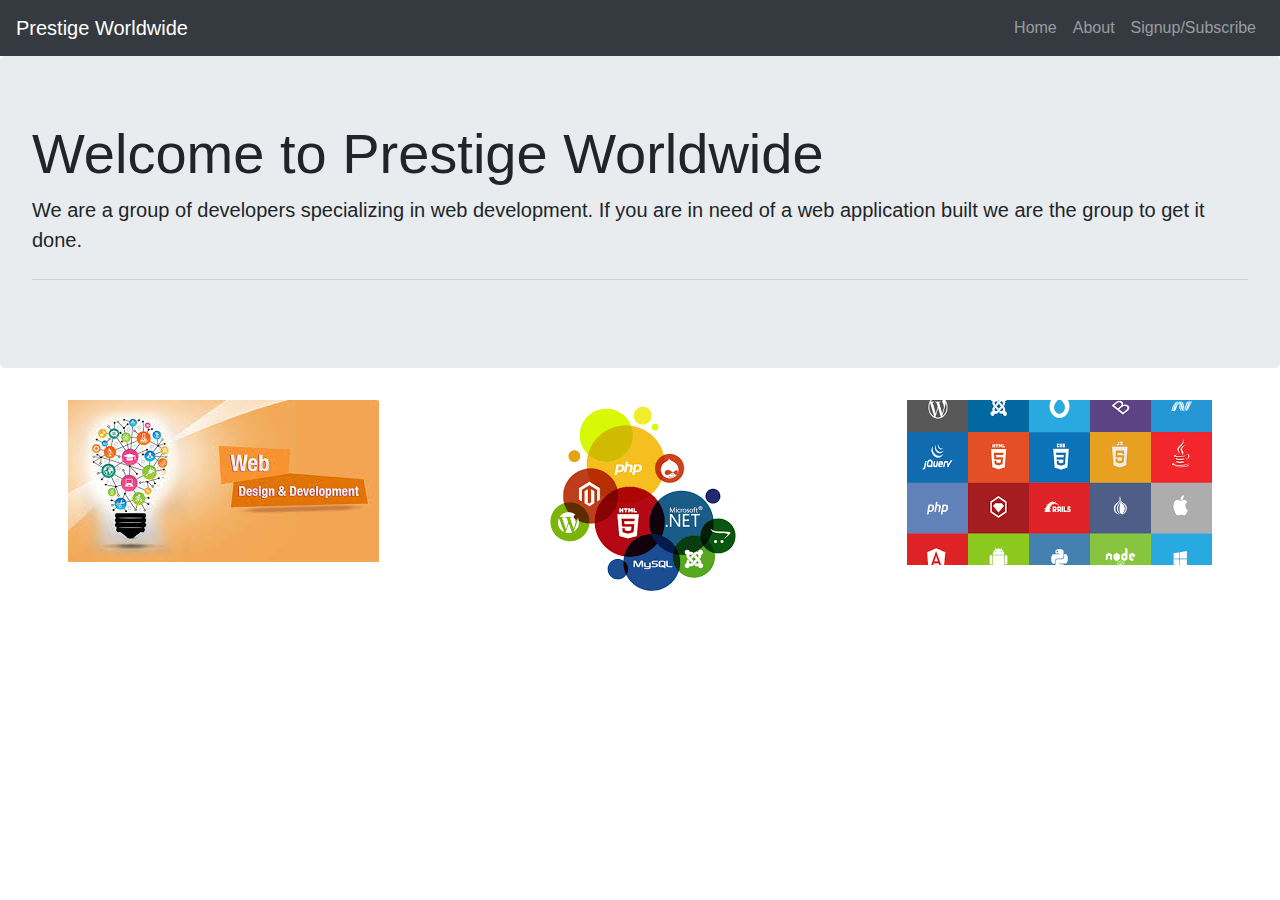
<file: index.html>
<!DOCTYPE html>
<head>
    <link rel="stylesheet" href="https://stackpath.bootstrapcdn.com/bootstrap/4.4.1/css/bootstrap.min.css" integrity="sha384-Vkoo8x4CGsO3+Hhxv8T/Q5PaXtkKtu6ug5TOeNV6gBiFeWPGFN9MuhOf23Q9Ifjh" crossorigin="anonymous">
    <link rel="stylesheet" href="styles/index.css">
</head>
<body>
    <nav class="navbar navbar-expand-lg navbar-dark bg-dark">
        <a class="navbar-brand" href="#">Prestige Worldwide</a>
        <button class="navbar-toggler" type="button" data-toggle="collapse" data-target="#navbarNav" aria-controls="navbarNav" aria-expanded="false" aria-label="Toggle navigation">
          <span class="navbar-toggler-icon"></span>
        </button>
        <div class="collapse navbar-collapse d-flex justify-content-end" id="navbarNav">
          <ul class="navbar-nav">
            <li class="nav-item">
              <a class="nav-link" href="index.html">Home</a>
            </li>
            <li class="nav-item">
              <a class="nav-link" href="about-us.html">About</a>
            </li>
            <li class="nav-item">
              <a class="nav-link" href="signup-subscribe.html">Signup/Subscribe</a>
            </li>
          </ul>
        </div>
      </nav>

    <div class="jumbotron">
        <h1 class="display-4">Welcome to Prestige Worldwide</h1>
        <p class="lead">We are a group of developers specializing in web development. If you are in need of a web application built 
            we are the group to get it done.</p>
        <hr class="my-4">
        <!-- <a class="btn btn-primary btn-lg" href="#" role="button">Learn more</a> -->
    </div>

    <div class="images">
        <div>
            <img src="images/webdesign.jpg" class="img-fluid">
        </div>
        <div>
            <img src="images/webdesign1.png" class="img-fluid"> 
        </div>
        <div>
            <img src="images/webdesign2.png" class="img-fluid">
        </div>
    </div>
            
</body>
</file>
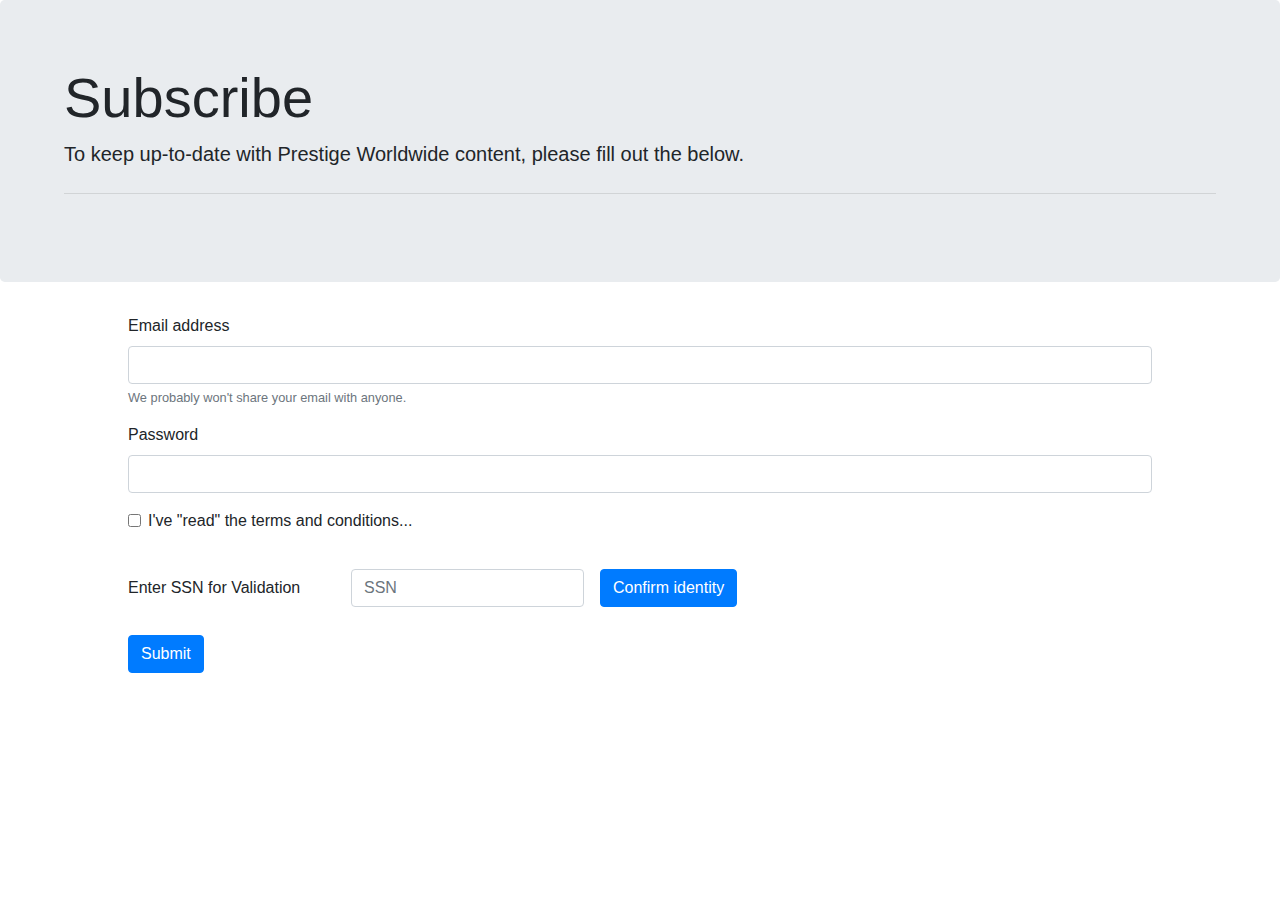
<file: signup-subscribe.html>
<!DOCTYPE html>
<html>
    <head>
        <meta charset="utf-8">
        <meta name="viewport" content="width=device-width, initial-scale=1, shrink-to-fit=no">
        <link rel="stylesheet" href="https://stackpath.bootstrapcdn.com/bootstrap/4.4.1/css/bootstrap.min.css" integrity="sha384-Vkoo8x4CGsO3+Hhxv8T/Q5PaXtkKtu6ug5TOeNV6gBiFeWPGFN9MuhOf23Q9Ifjh" crossorigin="anonymous"> 
        <title>Subscribe</title>
        <link rel="stylesheet" href="styles/signup-subscribe.css">
    </head>
    <body>
        <div class="jumbotron header">
            <h1 class="display-4">Subscribe</h1>
            <p class="lead">To keep up-to-date with Prestige Worldwide content, please fill out the below.</p>
            <hr class="my-4">
        </div>

        <form>
            <div class="form-group">
              <label for="exampleInputEmail1">Email address</label>
              <input type="email" class="form-control" id="exampleInputEmail1" aria-describedby="emailHelp">
              <small id="emailHelp" class="form-text text-muted">We probably won't share your email with anyone.</small>
            </div>
            <div class="form-group">
              <label for="exampleInputPassword1">Password</label>
              <input type="password" class="form-control" id="exampleInputPassword1">
            </div>
            <div class="form-group form-check">
              <input type="checkbox" class="form-check-input" id="exampleCheck1">
              <label class="form-check-label" for="exampleCheck1">I've "read" the terms and conditions...</label>
            </div>
            
          </form>


          <form class="form-inline">
            <div class="form-group mb-2">
              <label for="staticEmail2" class="sr-only">Email</label>
              <input type="text" readonly class="form-control-plaintext" id="staticEmail2" value="Enter SSN for Validation">
            </div>
            <div class="form-group mx-sm-3 mb-2">
              <label for="inputPassword2" class="sr-only">Password</label>
              <input type="password" class="form-control" id="inputPassword2" placeholder="SSN">
            </div>
            <button type="submit" class="btn btn-primary mb-2">Confirm identity</button>
            
            
          </form>
          <div class="submit">
            <button type="submit" class="btn btn-primary">Submit</button>
        </div>





        <script src="https://code.jquery.com/jquery-3.4.1.slim.min.js" integrity="sha384-J6qa4849blE2+poT4WnyKhv5vZF5SrPo0iEjwBvKU7imGFAV0wwj1yYfoRSJoZ+n" crossorigin="anonymous"></script>
        <script src="https://cdn.jsdelivr.net/npm/popper.js@1.16.0/dist/umd/popper.min.js" integrity="sha384-Q6E9RHvbIyZFJoft+2mJbHaEWldlvI9IOYy5n3zV9zzTtmI3UksdQRVvoxMfooAo" crossorigin="anonymous"></script>
        <script src="https://stackpath.bootstrapcdn.com/bootstrap/4.4.1/js/bootstrap.min.js" integrity="sha384-wfSDF2E50Y2D1uUdj0O3uMBJnjuUD4Ih7YwaYd1iqfktj0Uod8GCExl3Og8ifwB6" crossorigin="anonymous"></script>

    </body>
</html>
</file>
<file: styles/index.css>
.images {
    display: flex;
    flex-direction: row;
    justify-content: space-around;
}
</file>
<file: styles/signup-subscribe.css>
form {
    padding-left: 10%;
    padding-right: 10%;

}

.header {
    padding-left: 5%;
    padding-right: 5%;
}

.form-inline {
    padding-top: 20px;
}

.submit {
    padding-left: 10%;
    padding-top: 20px;
}
</file>
